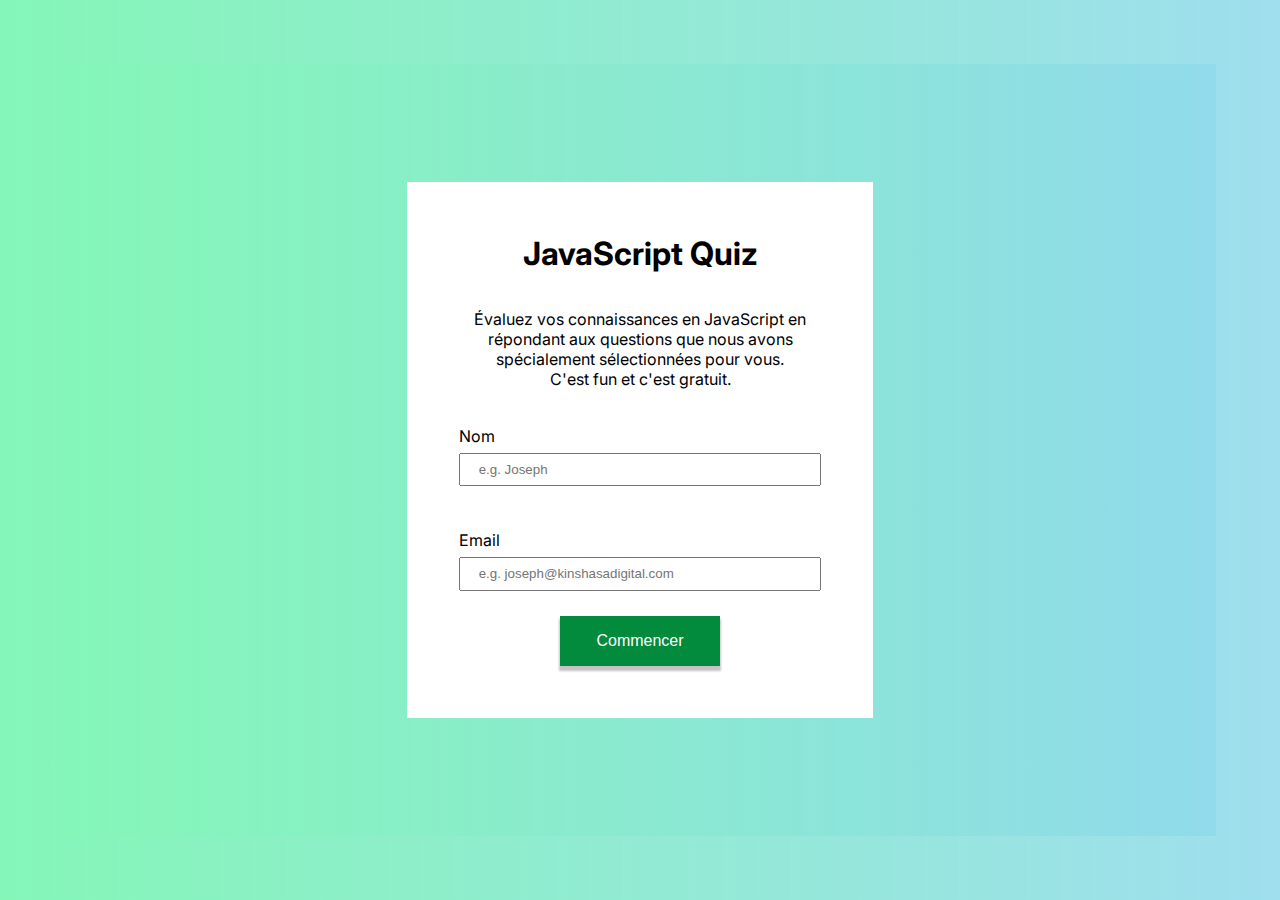
<file: index.html>
<!DOCTYPE html>
<html>

<head>
  <meta charset="utf-8">
  <meta name="viewport" content="width=device-width">
  <title>JavaScript Quiz APP | Home Page</title>
  <link href="style.css" rel="stylesheet" type="text/css" />

  <link href="https://cdn.lineicons.com/3.0/lineicons.css" rel="stylesheet">
  <link rel="icon" href="./icon-logo.png">
</head>

<body>
  <!--Main container -->

  <div id="home__page">
    <h1>JavaScript Quiz</h1>
    <p class="presentation-text">
      Évaluez vos connaissances en JavaScript en répondant aux questions que nous avons spécialement sélectionnées
      pour
      vous.
      <br>C'est fun et c'est gratuit.
    </p>
    <!-- Main form-->
    <form class="main-form">
      <div class="username__container">
        <label for="username">Nom</label>
        <br>
        <input type="text" id="username" name="username" placeholder="e.g. Joseph">
      </div>
      <div class="usermail__container">
        <label for="usermail">Email</label>
        <br>
        <input type="email" id="usermail" name="usermail" placeholder="e.g. joseph@kinshasadigital.com">
      </div>
      <div class="startbutton__container">
        <input type="submit" value="Commencer" class="startButton">
      </div>
    </form>
  </div>
  <div id="quiz__page">
    <!--Question title-->
    <p class="question-title">

    </p>
    <!--Question status-->
    <div class="questionstatus__container">

    </div>
    <form class="question-form">

    </form>
  </div>
  <div id="score__page">

  </div>
  <script src="script.js"></script>
</body>

</html>
</file>
<file: style.css>
/* Import font-family */
@import url("https://fonts.googleapis.com/css2?family=Inter:wght@100;200;300;400;500;600;700;800;900&display=swap");
/* Create reusable variables */
* {
  margin: 0;
  padding: 0;
  box-sizing: border-box;
}

html,
body {
  width: 100%;
  height: 100%;
  background: linear-gradient(90deg, #85F6B8 0%, rgba(142, 217, 235, 0.85) 99.84%);
  background-blend-mode: darken;
  font-family: "Inter", "Sans-serif";
  padding: 5%;
}

.centereditems, .startbutton__container, #home__page, #score__page, #quiz__page.show, #quiz__page, .container, html,
body {
  display: flex;
  justify-content: center;
  align-items: center;
}

.allLinks {
  text-decoration: none;
}

.container, #home__page, #score__page, #quiz__page.show, #quiz__page {
  flex-direction: column;
  width: 45%;
  background: #fff;
  height: auto;
  padding: 5%;
}

#home__page, #score__page, #quiz__page.show, #quiz__page {
  flex-direction: column;
}

h1 {
  margin: 0 0 10% 0;
}

p {
  text-align: center;
}

form {
  width: 100%;
}
form input[type=text],
form input[type=email] {
  width: 100%;
  padding: 2% 5%;
  margin: 2% 0;
}

.errorMessage {
  color: red;
  font-size: 0.8em;
}

.startButton, .backToHome, .exitButton, .nextButton {
  padding: 1em 10%;
  background: #028A3D;
  border: none;
  color: #FFFFFF;
  font-size: 1em;
}
.username__container {
  margin: 10% 0;
}

.usermail__container {
  margin: 10% 0 0 0;
}

.startbutton__container {
  margin: 5% 0 0;
}

/* Question page */
#quiz__page {
  display: none;
}

#quiz__page.show {
  padding: 0 5%;
}
#quiz__page.show .question-title {
  margin: 10% 0 0;
}

.questionstatus__container {
  width: 100%;
}

.status, .buttonContainer {
  display: flex;
  justify-content: space-between;
  margin: 1em 0 0;
}

.progressbar__container {
  width: 100%;
  background: #DDDDDD;
  border-radius: 1em;
  margin: 1em 0;
}

.progressbar {
  height: 0.6em;
  width: 100%;
  background: #028A3D;
  border-radius: 1em;
  transition: width 1s ease-in;
}

.question-form {
  padding: 0;
}

.answer__container {
  display: flex;
  position: relative;
}
.answer__container label,
.answer__container input[type=radio] {
  margin: 0 2%;
}
.answer__container label {
  width: 100%;
  border: 0.1em solid #C4C4C4;
  padding: 2% 10%;
  margin: 1em 0;
}
.answer__container input[type=radio] {
  position: absolute;
  align-self: center;
  justify-self: center;
  appearance: none;
  width: 1.2em;
  height: 1.2em;
  border-radius: 50%;
  border: 0.1em solid #C4C4C4;
}
.answer__container input[type=radio]:checked {
  background-color: #028A3D;
  border: 0.1em solid #028A3D;
}
.answer__container input[type=radio]:checked ~ label {
  border: 0.1em solid #028A3D;
}

input[type=button],
input[type=submit],
button {
  box-shadow: 0px 4px 2px 1px #C4C4C4;
}

.elementHover, .startButton:hover, .backToHome:hover, .exitButton:hover, .nextButton:hover, .answer__container label:hover,
.answer__container input[type=radio]:hover {
  cursor: pointer;
}

.buttonContainer {
  margin: 5% 0 10%;
}

.nextButton {
  width: 50%;
  margin: 0 0 0 5%;
  padding: 0.8em 10%;
}
.nextButton:disabled {
  background: rgba(2, 138, 61, 0.42);
}
.exitButton {
  background: #EC880C;
  padding: 0.8em 10%;
  width: 50%;
}
/* Score page */
#score__page {
  display: none;
}

.lni {
  font-weight: 900 !important;
  font-size: 7em !important;
}

.success {
  color: #028A3D;
}

.failed {
  color: #FF3838;
}

.backToHome {
  background: #0880D6;
}

.username,
.usermail,
.icon__container,
.userscore__container {
  margin: 5% 0;
}

@media screen and (max-width: 1024px) and (min-width: 978px) {
  #home__page, #quiz__page, #quiz__page.show, #score__page {
    width: 60%;
  }
}
@media screen and (max-width: 977px) and (min-width: 769px) {
  #home__page, #quiz__page, #quiz__page.show, #score__page {
    width: 80%;
  }
}
@media screen and (max-width: 768px) {
  #home__page, #quiz__page, #quiz__page.show, #score__page {
    width: 100% !important;
    margin: 0;
  }

  h1 {
    margin: 10% 0;
    font-size: 1.4em;
  }

  p {
    font-size: 0.8em;
  }

  input[type=radio] {
    width: 1em !important;
    height: 1em !important;
  }

  label {
    font-size: 0.8em;
  }

  .startButton, .nextButton, .exitButton, .backToHome {
    padding: 0.6em 5%;
    margin: 5% 0 10%;
  }

  .nextButton {
    margin-left: 5%;
  }
}

/*# sourceMappingURL=style.css.map */
</file>
